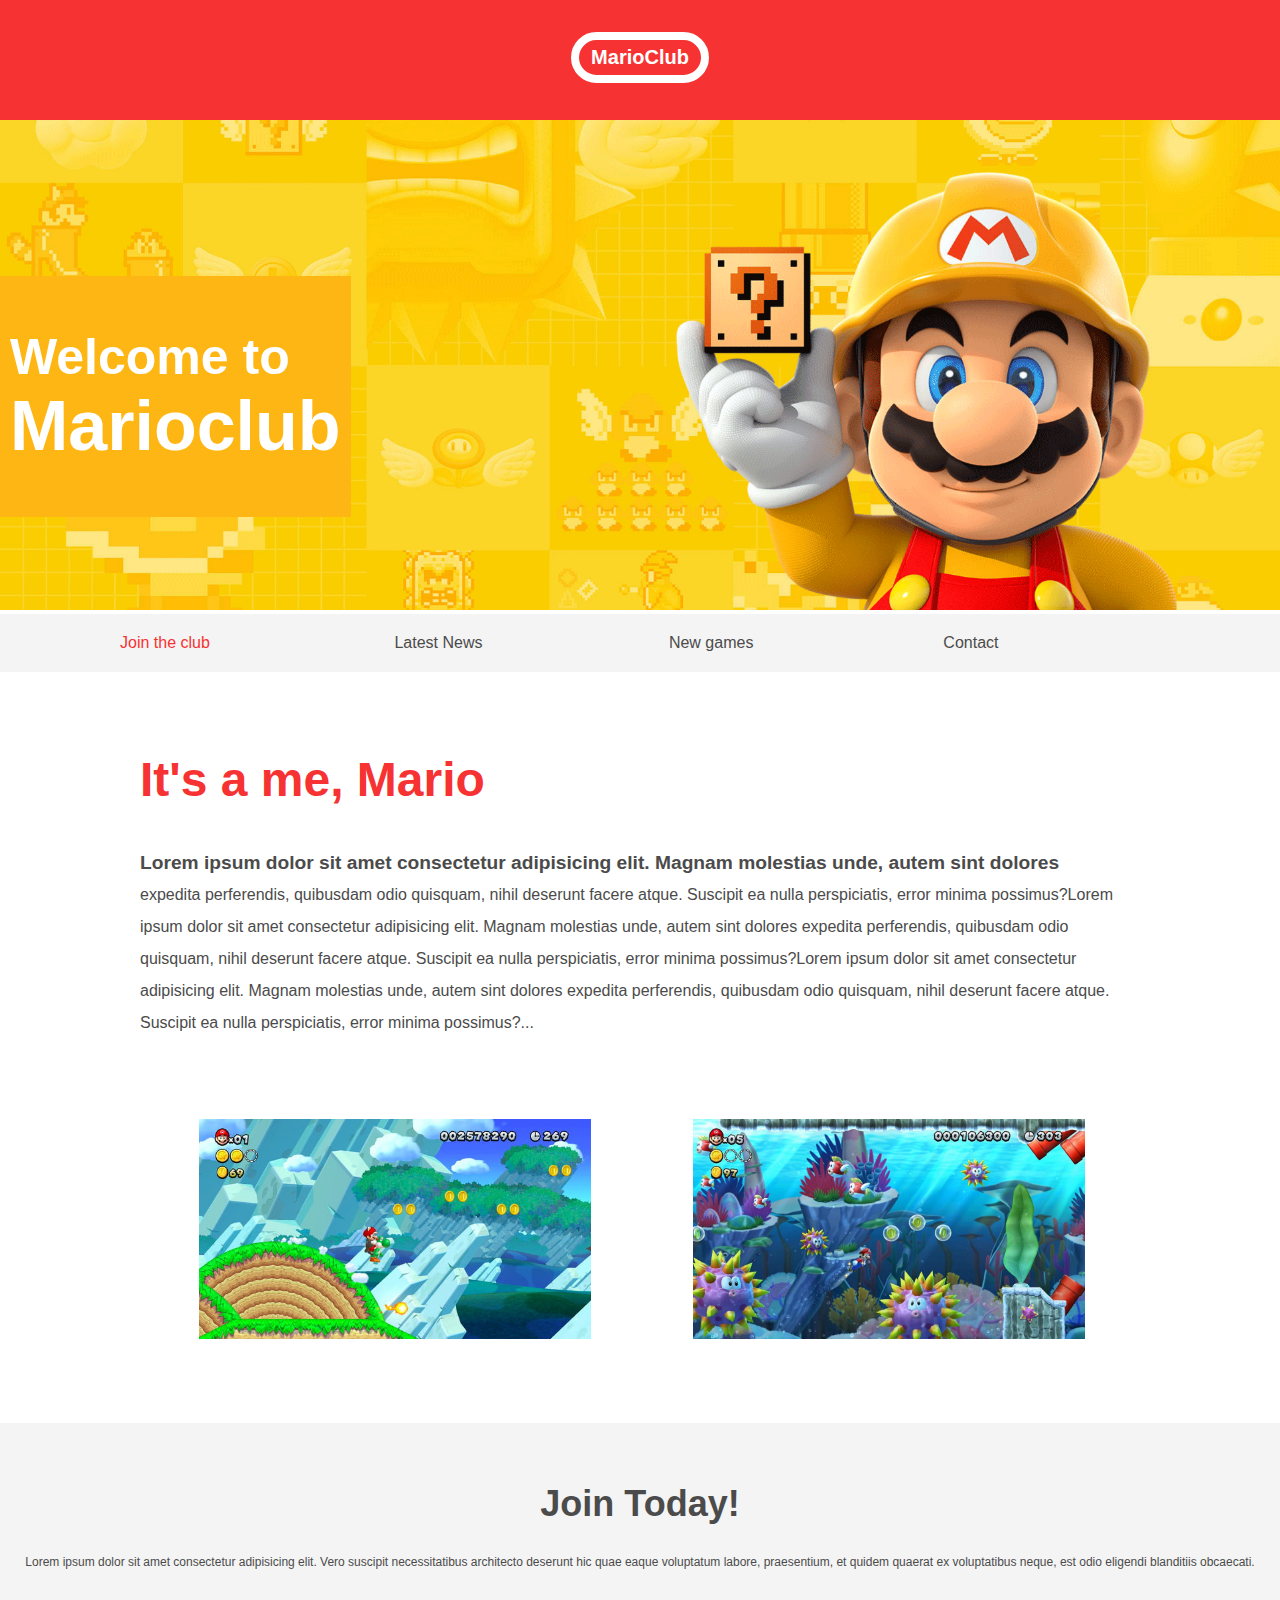
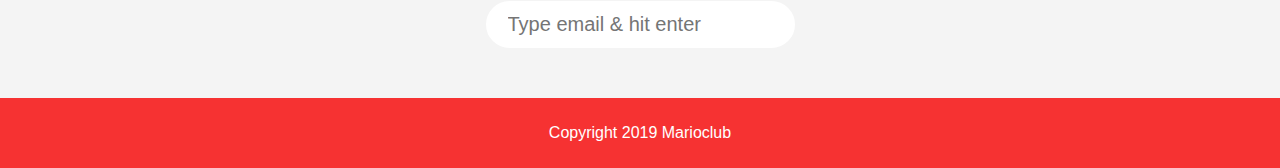
<file: index.html>
<!DOCTYPE html>
<html>

<head>
	<title>MarioClub</title>
	<meta name="viewport" content="width=device-width, initial-scale=1.0">
	<link rel="stylesheet" href="style.css">
</head>

<body>
	<header>
		<h1>MarioClub</h1>
	</header>
	<section class="banner">
		<img src="images/banner.png" alt="banner image">
		<div class="welcome">
			<h2>Welcome to <br><span>Marioclub</span></h2>
		</div>
	</section>
	<nav>
		<ul>
			<li><a href="join.html" class="join">Join the club</a></li>
			<li><a href="news.html">Latest News</a></li>
			<li><a href="games.html">New games</a></li>
			<li><a href="contact.html">Contact</a></li>
		</ul>
	</nav>
	<main>
		<article>
			<h2>It's a me, Mario</h2>
			<p>Lorem ipsum dolor sit amet consectetur adipisicing elit. Magnam molestias unde, autem sint dolores
				expedita perferendis, quibusdam odio quisquam, nihil deserunt facere atque. Suscipit ea nulla
				perspiciatis, error minima possimus?Lorem ipsum dolor sit amet consectetur adipisicing elit. Magnam
				molestias unde, autem sint dolores expedita perferendis, quibusdam odio quisquam, nihil deserunt facere
				atque. Suscipit ea nulla perspiciatis, error minima possimus?Lorem ipsum dolor sit amet consectetur
				adipisicing elit. Magnam molestias unde, autem sint dolores expedita perferendis, quibusdam odio
				quisquam, nihil deserunt facere atque. Suscipit ea nulla perspiciatis, error minima possimus?</p>
		</article>
		<ul class="images">
			<li><img src="images/thumb-1.png" alt="thumb 1 image"></li>
			<li><img src="images/thumb-2.png" alt="thumb 2 image"></li>
		</ul>
	</main>
	<section class="join">
		<h2>Join Today!</h2>
		<p>Lorem ipsum dolor sit amet consectetur adipisicing elit. Vero suscipit necessitatibus architecto deserunt hic
			quae eaque voluptatum labore, praesentium, et quidem quaerat ex voluptatibus neque, est odio eligendi
			blanditiis obcaecati.</p>
		<form>
			<input type="email" name="email" placeholder="Type email &amp; hit enter" required="">
		</form>
	</section>
	<footer>
		<p>Copyright 2019 Marioclub</p>
	</footer>
</body>
</html>
</file>
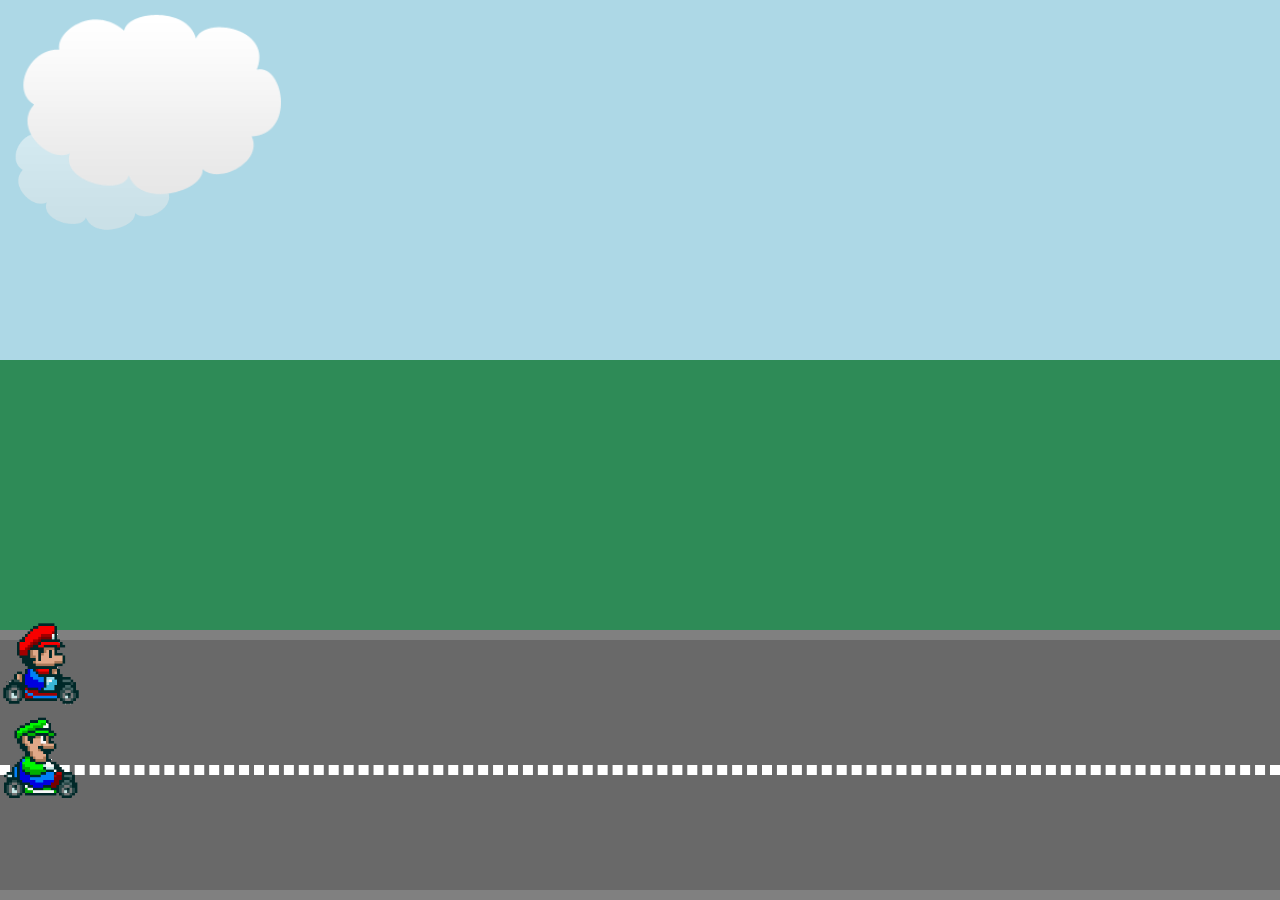
<file: games.html>
<!DOCTYPE html>
<html>

<head>
    <title>Mario</title>
    <meta name="viewport" content="width=device-width, initial-scale=1.0 ,minimum-scale=1.0">
    <link rel="stylesheet" href="style2.css">
</head>

<body>
    <div class="sky">
        <img class="cloud" src="images/cloud.png" alt="cloud image 1">
        <img class="cloud" src="images/cloud.png" alt="cloud image 2">
    </div>
    <div class="grass"></div>
    <div class="road">
        <div class="line"></div>
        <img class="mario" src="images/mario.png" alt="mario image">
        <img class="luigi" src="images/luigi.png" alt="luigi image">
    </div>
</body>

</html>
</file>
<file: style.css>
body{
 margin: 0;
 padding: 0;
 font-family: arial;
}

header{
 background-color: #f63232;
 text-align: center;
 padding: 10px 0; 
 position:fixed;
 width:100%;
 z-index:1;
 height:100px;
}

header h1{
 color:white;
 border: 8px solid white;
 display:inline-block;
 padding: 6px 12px;
 border-radius: 36px;
 font-size:20px;
 margin:22px auto;
}

.banner{
 position: relative;
}

.banner img{
 max-width:100%;  
}

.banner .welcome{
 position:absolute;
 left:0;
 top:45%;
 background-color:#FEB614;
 padding:10px;
}

.banner h2{
 color:white;
 font-size:50px;
}

.banner .welcome span{
 font-size: 1.4em;
}

nav{
 background-color: #F4F4F4;
 padding:20px;
 position:sticky;
 top:120px;
}

nav ul{
 white-space: nowrap;
 max-width:1080px;
 margin:0 auto;
}
nav li{
 width:25%;
 display:inline-block;
}

nav a{
 text-decoration: none;
 color:#4B4B4B;
}

nav a.join{
 color:#f63232;
}

main{
 max-width:100%;
 width:1080px;
 margin:80px auto;
 padding:0 40px;
 box-sizing:border-box;
}

article h2{
 color:#f63232;
 font-size: 48px;
}

article p{
 color:#4B4B4B;
 line-height: 2em;
}

.images{
 text-align:center;
 margin:80px 0;
 padding:0 10px;
 white-space: nowrap;
}

.images li{
 display:inline-block;
 width:40%;
 margin:0 5%;
}

.images li img{
 max-width:100%;
}

section.join{
 text-align: center;
 background-color: #F4F4F4;
 padding:30px 20px;
 color:#4B4B4B;
}

section.join h2{
 font-size:36px;
}

section.join p{
 font-size:12px;
}

form input{
 margin:20px 0;
 padding:10px 20px;
 font-size:20px;
 border-radius: 28px;
 border:2px solid white;
}

footer{
 background-color: #f63232;
 padding:10px 0;
}

footer p{
 text-align: center;
 color:white;
}

nav li a:hover{
 text-decoration: underline;
}

.images li:hover{
 position:relative;
 bottom:4px;
 z-index: -1;
} 

form input:focus{
 outline:none;
 border:2px solid #00ffea;
}

form input:valid{
 border:2px solid #71d300;
}

article p::first-line{
 font-weight: bold;
 font-size: 1.2em;
}

p::selection{
 background-color: #f63232;
 color:white;
}

article p::after{
 content:'...';
}

@media screen and (max-width:1100px){
 .banner h2{
   font-size: 40px;
 }
}

@media screen and (max-width:830px){
  .banner h2{
   font-size:30px;
  }
}

@media screen and (max-width:760px){
 nav li{
  font-size:15px;
 }
}

@media screen and (max-width:670px){
 nav li{
  font-size:13px;
 }
 .banner .welcome{
 position:static;
 text-align:center;
 padding:5px;
 }
 .banner .welcome br{
  display:none;
 }
 .banner h2{
 font-size:25px;
 }
 .banner .welcome span{
 font-size:1em;
 }
 .images li{
  display:block;
  width:100%;
  margin:20px auto;
 }
}

@media screen and (max-width:580px){
 nav{ 
 text-align: center;
 top:0;
 }
 nav li{
 display:block;
 width:100%;
 font-size:20px;
 margin:10px 0;
 }
 header{
 position:static;
 }
}
</file>
<file: style2.css>
html, body{   
 width:100%; 
 height:100%;
 max-width:100%;
 margin:0;
 overflow:hidden;
}

.sky{
 height:40%;
 background-color: lightblue;
}

.grass{
 height:30%;
 background-color: seagreen;
}

.road{
 height:30%;
 background-color: dimgray;
 border-top: 10px solid gray;
 border-bottom: 10px solid gray;
 box-sizing:border-box;
 position: relative;
}

.line{
 border:5px dashed #fff;
 position:absolute;
 top:50%;
 width:100%;
 box-sizing:border-box;
}

.mario{
 height:85px;
 width:80px;
 position:absolute;
 top:-20px;
 left:0;
 animation: drive 5s both infinite linear, jump 0.3s 2.5s ease;
}

.luigi{
 height:85px;
 width:80px;
 position:absolute;
 top:75px;
 left:0;
 animation-name: drive;
 animation-duration: 7s;
 animation-iteration-count: infinite;
 animation-timing-function: linear;
}

.cloud{
 position:absolute;
}

.cloud:nth-child(1){
 width:200px;
 top:100px;
 opacity:0.5;
 animation: wind 80s linear infinite reverse;
}

.cloud:nth-child(2){
 width:300px;
 top:0;
 animation: wind 50s linear infinite reverse;
}

@keyframes drive{
 from{ transform: translateX(-200px)}
 to{ transform: translateX(1500px)}
}

@keyframes wind{
 from{left:-300px}
 to{left:100%}
}

@keyframes jump{
 0%{top:-20px}
 50%{top:-80px}
 100%{top:-20px}
}
</file>
